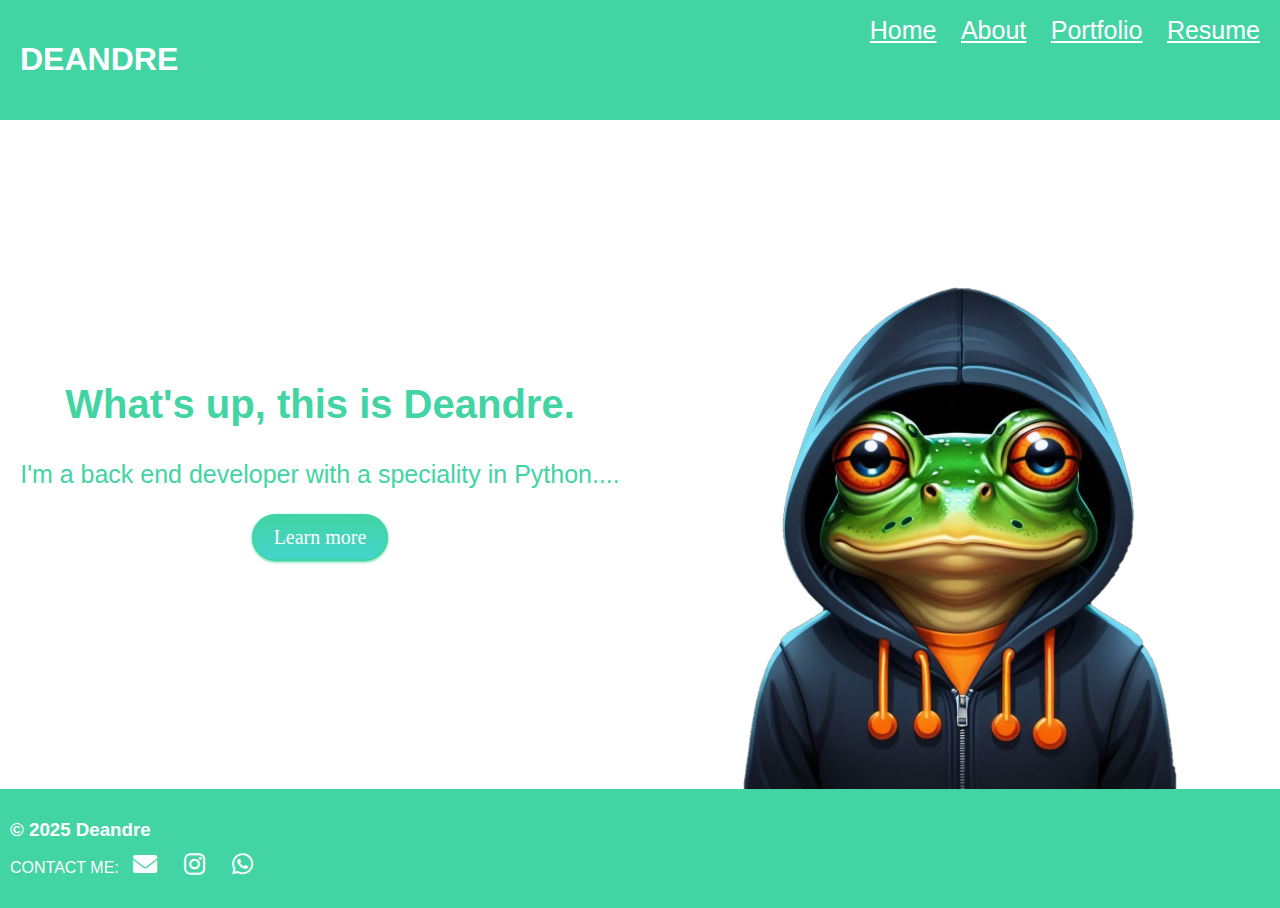
<file: index.html>
<!DOCTYPE html>

<html lang="en">
<head>
    <meta charset="UTF-8">
    <meta name="viewport" content="width=device-width, initial-scale=1.0">
    <title>My Portfolio</title>
    <link rel="stylesheet" href="css/index.css">
    <link rel="stylesheet" href="https://cdnjs.cloudflare.com/ajax/libs/font-awesome/6.0.0-beta3/css/all.min.css">
</head>
<body>
    <header>
        <h1>DEANDRE</h1>
        <nav>
            <ul>
                <li><a href="pages/index.html">Home</a></li>
                <li><a href="pages/about.html">About</a></li>
                <li><a href="pages/portfolio.html">Portfolio</a></li>
                <li><a href="pages/resume.html">Resume</a></li>
            </ul>
        </nav>
    </header>

    <div class = "section_container">
            <div class = "left-align">
                <h2>What's up,
                    this is Deandre.
                </h2>
                <p>I'm a back end developer with a speciality in Python....</p>
                <a href="pages/about.html">
                    <button id="more_button">Learn more</button>
                </a>
            </div>
            <div class = "right-align">
                <img src = "assets/images/froggy.png" alt= "Sexiest ginger alive" id="froggy">
            </div>
            
    </div>

    <footer>
        <h3>© 2025 Deandre</h3>
        <p>CONTACT ME:
            <a href="mailto:fruitsi.wsl@gmail.com" target="_blank">
                <i class="fas fa-envelope"></i>
            </a>
            <a href="https://www.instagram.com/_fruitsiiii_" target="_blank">
                <i class="fab fa-instagram"></i>
            </a>
        
            <span class="whatsapp-container">
                <i class="fab fa-whatsapp"></i>
                <span class="tooltip">+27 67 283 7771</span>
            </span>
    
        </p>


    </footer>
</body>
</html>
</file>
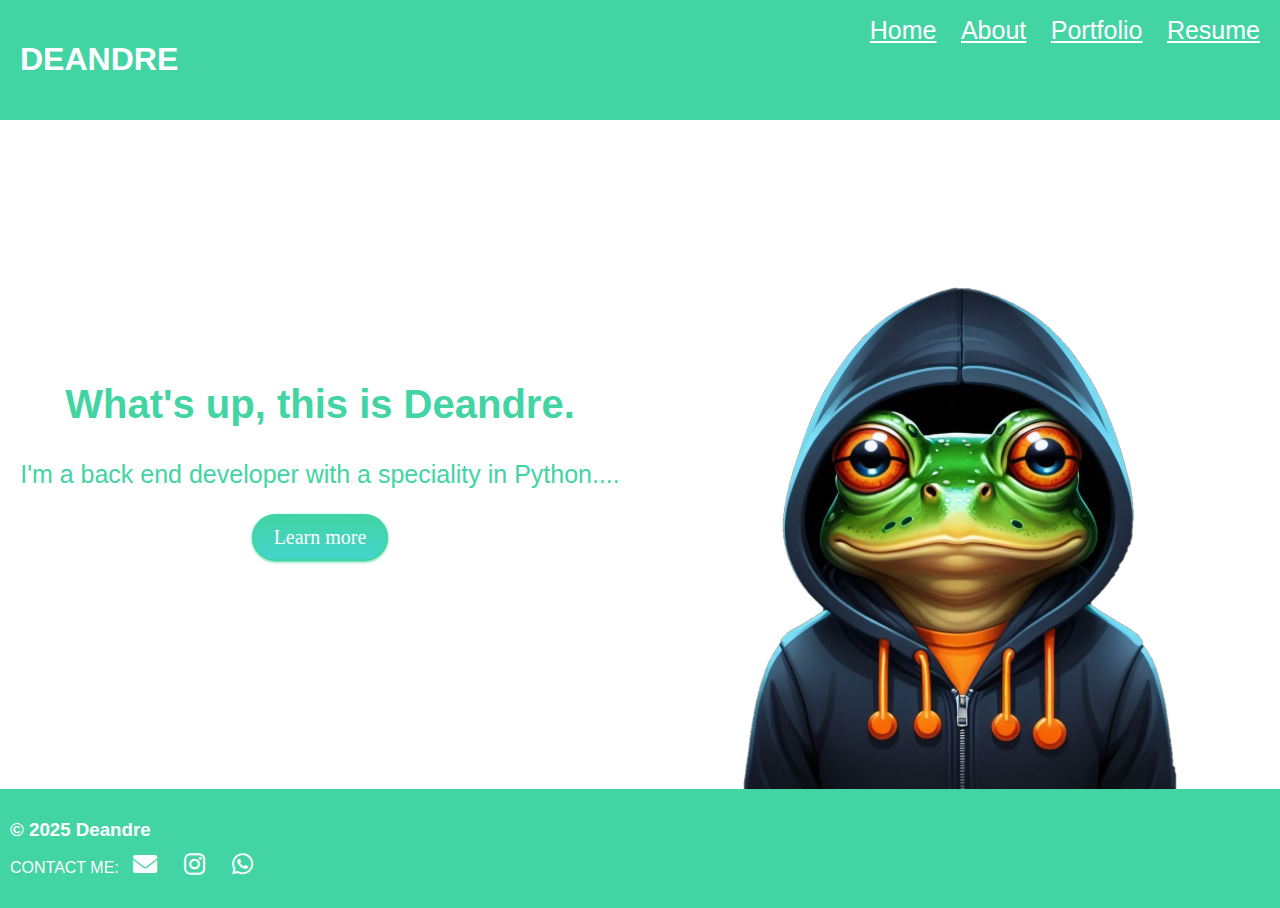
<file: pages/index.html>
<!DOCTYPE html>

<html lang="en">
<head>
    <meta charset="UTF-8">
    <meta name="viewport" content="width=device-width, initial-scale=1.0">
    <title>My Portfolio</title>
    <link rel="stylesheet" href="../css/index.css">
    <link rel="stylesheet" href="https://cdnjs.cloudflare.com/ajax/libs/font-awesome/6.0.0-beta3/css/all.min.css">
</head>
<body>
    <header>
        <h1>DEANDRE</h1>
        <nav>
            <ul>
                <li><a href="index.html">Home</a></li>
                <li><a href="about.html">About</a></li>
                <li><a href="#portfolio">Portfolio</a></li>
                <li><a href="resume.html">Resume</a></li>
            </ul>
        </nav>
    </header>

    <div class = "section_container">
            <div class = "left-align">
                <h2>What's up,
                    this is Deandre.
                </h2>
                <p>I'm a back end developer with a speciality in Python....</p>
                <a href="B:/Coding/projects_for_Resume/Personal_Website/pages/about.html">
                    <button id="more_button">Learn more</button>
                </a>
            </div>
            <div class = "right-align">
                <img src = "../assets/images/froggy.png" alt= "Sexiest ginger alive" id="froggy">
            </div>
            
    </div>

    <footer>
        <h3>© 2025 Deandre</h3>
        <p>CONTACT ME:
            <a href="mailto:fruitsi.wsl@gmail.com" target="_blank">
                <i class="fas fa-envelope"></i>
            </a>
            <a href="https://www.instagram.com/_fruitsiiii_" target="_blank">
                <i class="fab fa-instagram"></i>
            </a>
        
            <span class="whatsapp-container">
                <i class="fab fa-whatsapp"></i>
                <span class="tooltip">+27 67 283 7771</span>
            </span>
    
        </p>


    </footer>
</body>
</html>
</file>
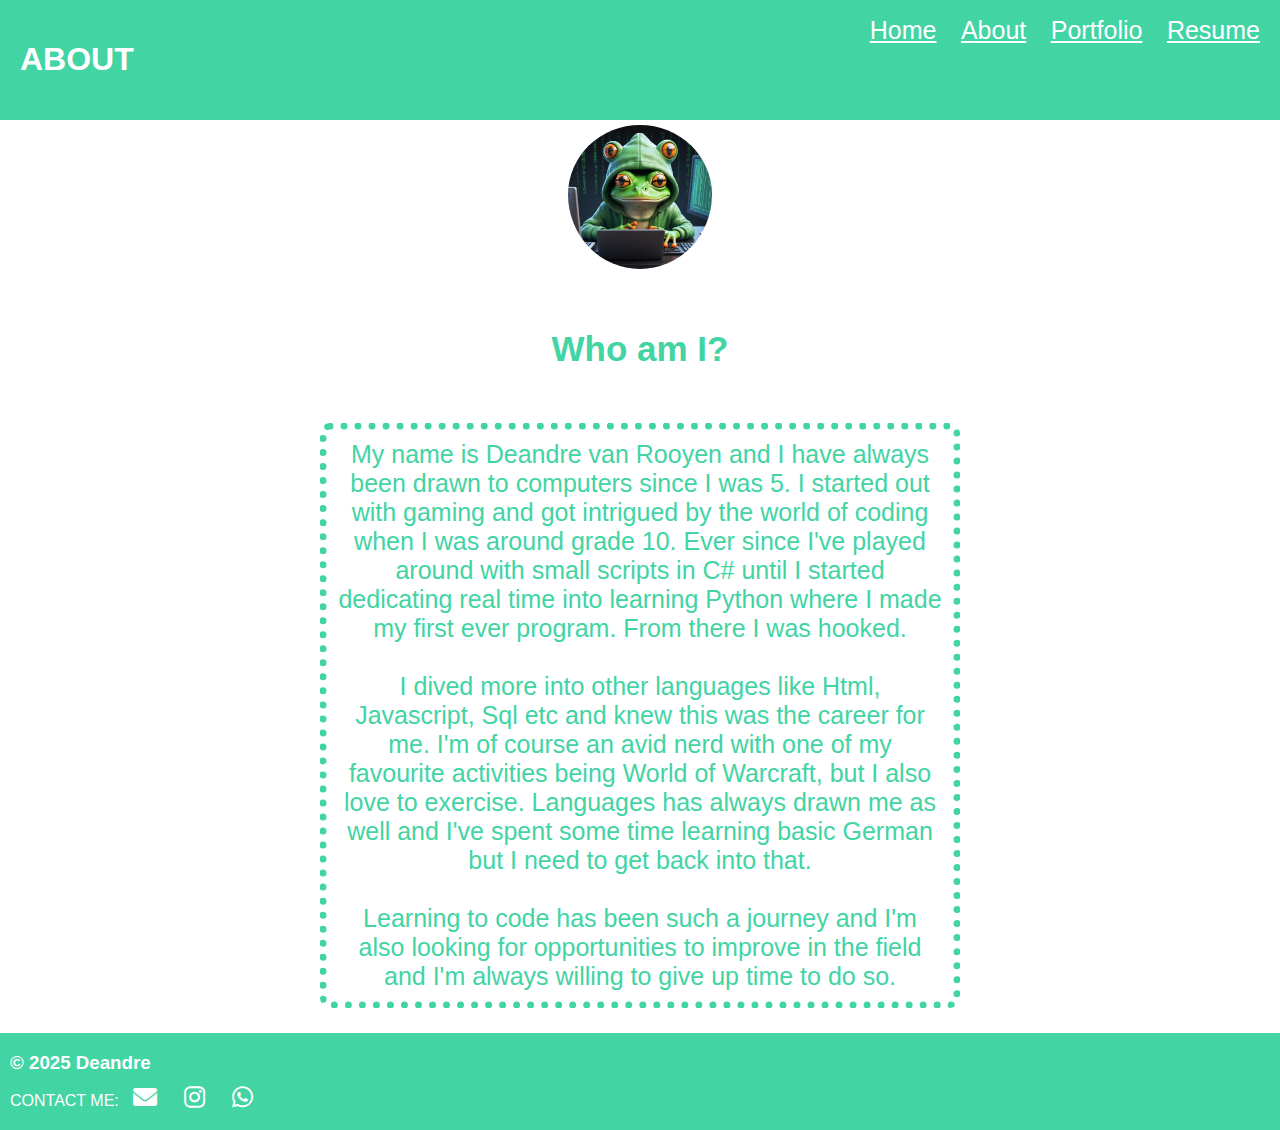
<file: pages/about.html>
<!DOCTYPE html>

<html lang="en">
<head>
    <meta charset="UTF-8">
    <meta name="viewport" content="width=device-width, initial-scale=1.0">
    <title>My Portfolio</title>
    <link rel="stylesheet" href="../css/about.css">
    <link rel="stylesheet" href="https://cdnjs.cloudflare.com/ajax/libs/font-awesome/6.0.0-beta3/css/all.min.css">
</head>

<body>
    <header>
        <h1>ABOUT</h1>
        <nav>
            <ul>
                <li><a href="../index.html">Home</a></li>
                <li><a href="about.html">About</a></li>
                <li><a href="portfolio.html">Portfolio</a></li>
                <li><a href="resume.html">Resume</a></li>
            </ul>
        </nav>
    </header>

    <div class = "section_container">
        <div class ="image-container">
            <img src = "../assets/images/Cute_hacker.jpg" id = "About_pic">
        </div>
        <div class = "text-container">
            <h2>
                Who am I?
            </h2>
            <p>
                My name is Deandre van Rooyen and I have always been drawn to computers since I was 5.
                I started out with gaming and got intrigued by the world of coding when I was around grade 10.
                Ever since I've played around with small scripts in C# until I started dedicating real time into learning Python where I made my first ever program.
                From there I was hooked. 
                <br>
                <br>I dived more into other languages like Html, Javascript, Sql etc and knew this was the career for me.
                I'm of course an avid nerd with one of my favourite activities being World of Warcraft, but I also love to exercise. Languages has always drawn me as well and I've spent some time learning basic German but
                I need to get back into that.
                <br>
                <br>Learning to code has been such a journey and I'm also looking for opportunities to improve in the field and I'm always willing to give up time to do so.
            </p>
        </div>
    </div>

    <footer>
        <h3>© 2025 Deandre</h3>
        <p>CONTACT ME:
            <a href="mailto:fruitsi.wsl@gmail.com" target="_blank">
                <i class="fas fa-envelope"></i>
            </a>
            <a href="https://www.instagram.com/_fruitsiiii_" target="_blank">
                <i class="fab fa-instagram"></i>
            </a>
        
            <span class="whatsapp-container">
                <i class="fab fa-whatsapp"></i>
                <span class="tooltip">+27 67 283 7771</span>
            </span>
    
        </p>
    </footer>
</body>
</html>
</file>
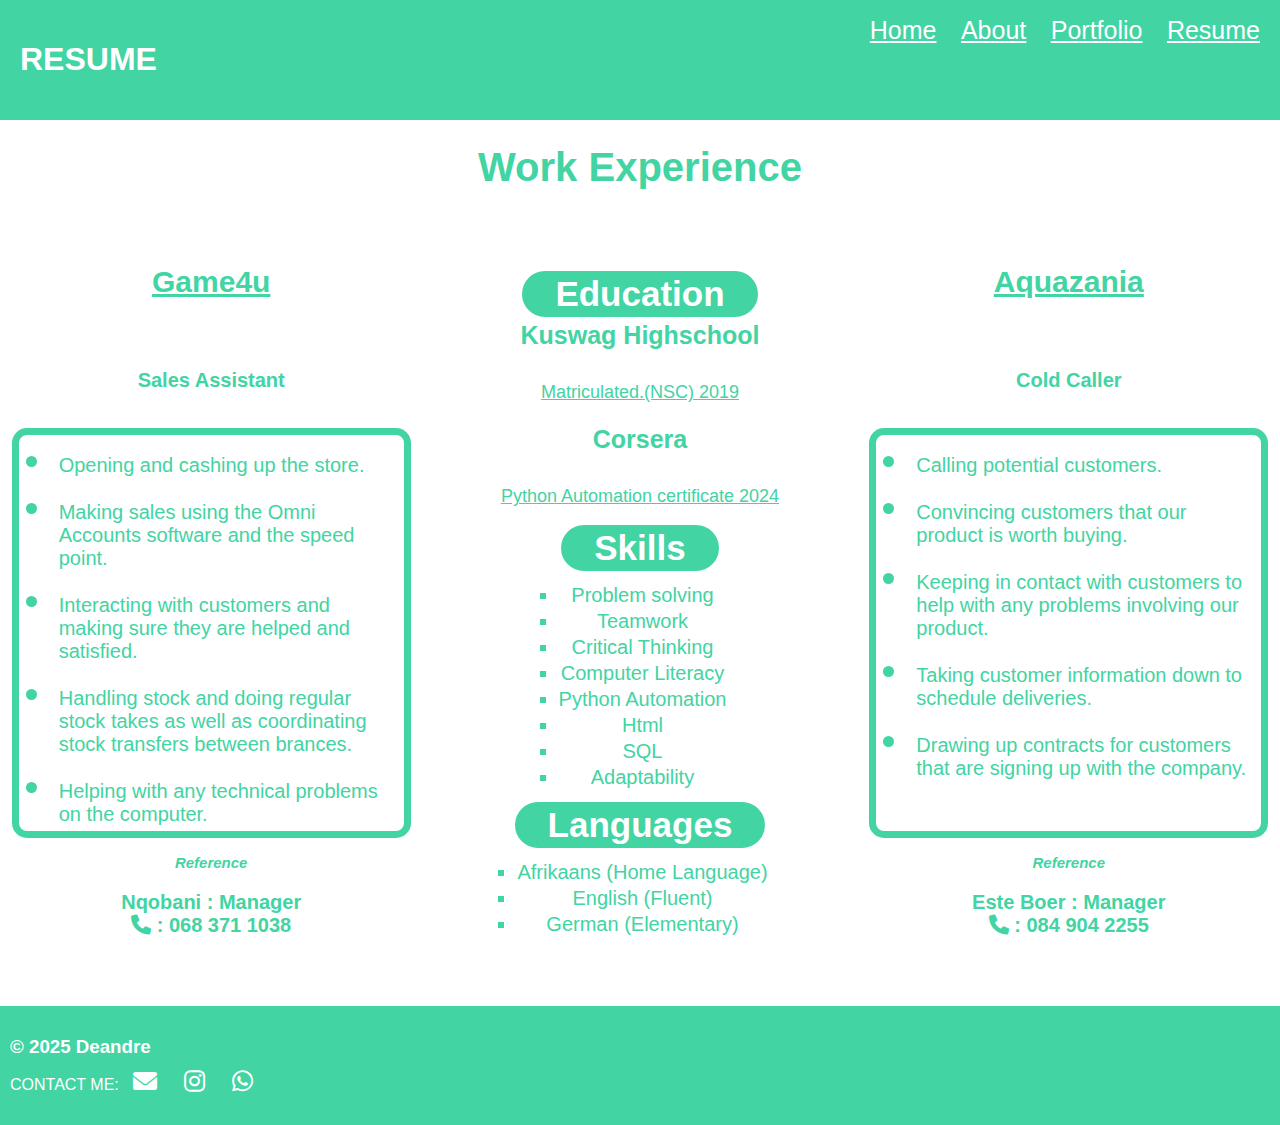
<file: pages/resume.html>
<!DOCTYPE html>

<html lang="en">
<head>
    <meta charset="UTF-8">
    <meta name="viewport" content="width=device-width, initial-scale=1.0">
    <title>My Portfolio</title>
    <link rel="stylesheet" href="../css/resume.css">
    <link rel="stylesheet" href="https://cdnjs.cloudflare.com/ajax/libs/font-awesome/6.0.0-beta3/css/all.min.css">
</head>
<body>

    <header>
        <h1>RESUME</h1>
        <nav>
            <ul>
                <li><a href="../index.html">Home</a></li>
                <li><a href="about.html">About</a></li>
                <li><a href="portfolio.html">Portfolio</a></li>
                <li><a href="resume.html">Resume</a></li>
            </ul>
        </nav>
    </header>
    <h4>
        Work Experience
    </h4>
    <div class="section_container">
        <div class="work_experience_left">


            <h5>
                Game4u
            </h5>

            <p>Sales Assistant</p>

            <ul>
                <li>Opening and cashing up the store.</li>
                <li>Making sales using the Omni Accounts software and the speed point.</li>
                <li>Interacting with customers and making sure they are helped and satisfied.</li>
                <li>Handling stock and doing regular stock takes as well as coordinating stock transfers between brances.</li>
                <li>Helping with any technical problems on the computer.</li>
            </ul>

            <h6>Reference</h6>
            <p>Nqobani : Manager<br>
                <i class="fa-solid fa-phone"></i> : 068 371 1038
            </p>
                
        </div>

        <div class="middle_info">

            <h5>
                Education
            </h5>
            <h6>
                Kuswag Highschool
            </h6>
            <p>Matriculated.(NSC) 2019</p>

            <h6>
                Corsera
            </h6>
            <p>Python Automation certificate 2024</p>

            <h5>
                Skills
            </h5>
                <ul>
                    <li>Problem solving</li>
                    <li>Teamwork</li>
                    <li>Critical Thinking</li>
                    <li>Computer Literacy</li>
                    <li>Python Automation</li>
                    <li>Html</li>
                    <li>SQL</li>
                    <li>Adaptability</li>
                </ul>
            <h5>
                Languages
            </h5>
                <ul>
                    <li>Afrikaans (Home Language)</li>
                     <li>English (Fluent)</li>
                    <li>German (Elementary)</li>
                </ul>

        </div>

        <div class="work_experience_right">

            <h5>
                Aquazania
            </h5>

            <p>Cold Caller</p>

            <ul>
                <li>Calling potential customers.</li>
                <li>Convincing customers that our product is worth buying.</li>
                <li>Keeping in contact with customers to help with any problems involving our product.</li>
                <li>Taking customer information down to schedule deliveries.</li>
                <li>Drawing up contracts for customers that are signing up with the company.</li>
            </ul>

            <h6>Reference</h6>
            <p>Este Boer : Manager<br>
                <i class="fa-solid fa-phone"></i> : 084 904 2255
            </p>
        </div>
        

    </div>

    <footer>
        <h3>© 2025 Deandre</h3>
        <p>CONTACT ME:
            <a href="mailto:fruitsi.wsl@gmail.com" target="_blank">
                <i class="fas fa-envelope"></i>
            </a>
            <a href="https://www.instagram.com/_fruitsiiii_" target="_blank">
                <i class="fab fa-instagram"></i>
            </a>
        
            <span class="whatsapp-container">
                <i class="fab fa-whatsapp"></i>
                <span class="tooltip">+27 67 283 7771</span>
            </span>
    
        </p>
    </footer>
    
</body>
</html>
</file>
<file: css/index.css>
html {
    width: 100%;
    margin: 0;
    padding: 0;
}

body {
    font-family: Arial, sans-serif;
    margin: 0;
    padding: 0;
    text-align: center;

}

header {
    width: 100%;
    background-color: #42d4a3;
    color: white;
    padding-top: 20px;
    padding-bottom: 20px;
}


header h1 {
    text-align: left;
    margin-left: 20px;
}

nav {
    position: absolute;
    top: 0px;
    right: 20px;
}

nav ul {
    list-style-type: none;
}

nav ul li {
    display: inline-block;
    margin-left: 20px;
}

nav ul li a {
    color: white;
    font-size: 25px;
}

.section_container {
    display: flex;
    flex-direction: row;
    justify-content: center;
    align-items: center;
    min-height: 74.4vh;
    
}

.left-align{
    width: 50%;
}

.right-align{
    display: flex;
    justify-content: center;
    align-items: end;
    width: 50%;
    height: 74.4vh;
}

section {
    top: 300px;
    left: 100px;
    padding: 20px;
    color: #42d4a3;
}

 .left-align h2{
    font-size: 40px;
    color: #42d4a3;
}

 .left-align p{
    font-size: 25px;
    color: #42d4a3;
}

#froggy {
    height: 75%;

}

footer {
    display; flex;
    align-items: center;
    background-color: #42d4a3;
    padding-top: 20px;
    padding-bottom: 19px;
    width: 100%;
}

footer h3 {
    color: white;
    bottom: 0px;
    text-align: left;
    margin: 10px;

}

footer p {
    color: white;
    bottom: 0px;
    text-align: left;
    margin: 10px;
}


#more_button {
    background: #42d4a3;
    background-image: -webkit-linear-gradient(top, #42d4a3, #44d4cd);
    background-image: -moz-linear-gradient(top, #42d4a3, #44d4cd);
    background-image: -ms-linear-gradient(top, #42d4a3, #44d4cd);
    background-image: -o-linear-gradient(top, #42d4a3, #44d4cd);
    background-image: linear-gradient(to bottom, #42d4a3, #44d4cd);
    -webkit-border-radius: 28;
    -moz-border-radius: 28;
    border-radius: 28px;
    -webkit-box-shadow: 0px 1px 3px #42d4a3;
    -moz-box-shadow: 0px 1px 3px #42d4a3;
    box-shadow: 0px 1px 3px #42d4a3;
    font-family: Georgia;
    color: white;
    font-size: 20px;
    padding: 10px 20px 10px 20px;
    border: solid #42d4a3 2px;
    text-decoration: none;
  }
  
  #more_button:hover {
    background: #68f0c3;
    background-image: -webkit-linear-gradient(top, #68f0c3, #42d4a3);
    background-image: -moz-linear-gradient(top, #68f0c3, #42d4a3);
    background-image: -ms-linear-gradient(top, #68f0c3, #42d4a3);
    background-image: -o-linear-gradient(top, #68f0c3, #42d4a3);
    background-image: linear-gradient(to bottom, #68f0c3, #42d4a3);
    text-decoration: none;
  }


footer a {
    text-decoration: none;
    color: white;
    margin: 10px;
    font-size: 24px;
}




/* WhatsApp Tooltip Styling */
.whatsapp-container {
    position: relative;
    display: inline-block;
    cursor: pointer;
    margin-left: 10px;
    font-size: 24px;
}

.tooltip {
    visibility: hidden;
    background-color: #68f0c3;
    border-color: white;
    color: white;
    text-align: center;
    border-radius: 5px;
    padding: 5px;
    position: absolute;
    bottom: 150%;
    left: 100%;
    transform: translateX(-50%);
    opacity: 0;
    transition: opacity 0.3s;
    white-space: nowrap;
}

.whatsapp-container:hover .tooltip {
    visibility: visible;
    opacity: 1;
}
</file>
<file: css/about.css>
html {
    width: 100%;
    margin: 0;
    padding: 0;
}

body {
    font-family: Arial, sans-serif;
    margin: 0;
    padding: 0;
    text-align: center;

}
header {
    width: 100%;
    background-color: #42d4a3;
    color: white;
    padding-top: 20px;
    padding-bottom: 20px;
}

header h1 {
    text-align: left;
    margin-left: 20px;
}

footer {
    display; flex;
    align-items: center;
    background-color: #42d4a3;
    padding-top: 9px;
    padding-bottom: 8px;
    width: 100%;
}

footer h3 {
    color: white;
    bottom: 0px;
    text-align: left;
    margin: 10px;

}

footer p {
    color: white;
    bottom: 0px;
    text-align: left;
    margin: 10px;
}

nav {
    position: absolute;
    top: 0px;
    right: 20px;
}

nav ul {
    list-style-type: none;
}

nav ul li {
    display: inline-block;
    margin-left: 20px;
}

nav ul li a {
    color: white;
    font-size: 25px;
}

.section_container {
    display: flex;
    flex-direction: column;
    justify-content: center;
    align-items: center;
    min-height: 74.4vh;
    
}

.image-container{
    display: flex;
    justify-content: center;
    align-items: start;
    height: 20vh;
}

.text-container{
    display:flex;
    flex-direction: column;
    justify-content: flex-start;
    width:50%;
    min-height: 54.4vh;
    align-items: center;

}

.text-container h2 {
    color: #42d4a3;
    font-size: 35px;

}

#About_pic{
    padding-top: 5px;
    height: 80%;
    border-radius: 50%;
}

.text-container p{
    color: #42d4a3;
    font-size: 25px;
    border: 7px dotted #42d4a3;
    padding: 10px;
    border-radius: 10px;
}

footer a {
    text-decoration: none;
    color: white;
    margin: 10px;
    font-size: 24px;
}




/* WhatsApp Tooltip Styling */
.whatsapp-container {
    position: relative;
    display: inline-block;
    cursor: pointer;
    margin-left: 10px;
    font-size: 24px;
}

.tooltip {
    visibility: hidden;
    background-color: #68f0c3;
    border-color: white;
    color: white;
    text-align: center;
    border-radius: 5px;
    padding: 5px;
    position: absolute;
    bottom: 150%;
    left: 100%;
    transform: translateX(-50%);
    opacity: 0;
    transition: opacity 0.3s;
    white-space: nowrap;
}

.whatsapp-container:hover .tooltip {
    visibility: visible;
    opacity: 1;
}
</file>
<file: css/resume.css>
html {
    width: 100%;
    margin: 0;
    padding: 0;
}

body {
    font-family: Arial, sans-serif;
    margin: 0;
    padding: 0;
    text-align: center;

}

header {
    width: 100%;
    background-color: #42d4a3;
    color: white;
    padding-top: 20px;
    padding-bottom: 20px;
}


header h1 {
    text-align: left;
    margin-left: 20px;
}

nav {
    position: absolute;
    top: 0px;
    right: 20px;
}

nav ul {
    list-style-type: none;
}

nav ul li {
    display: inline-block;
    margin-left: 20px;
}

nav ul li a {
    color: white;
    font-size: 25px;
}


h4{
    font-size: 40px;
    color:#42d4a3;
    margin:25px;
    
}


.section_container {
    display: flex;
    flex-direction: row;
    justify-content: space-between;
    align-items: center;
    color:#42d4a3;
    
}

.work_experience_left{
    display: flex;
    flex-direction: column;
    justify-content: center;
    align-items: center;
    width: 33%;
    margin-bottom: 49px;

}



.work_experience_left h5{
    font-size: 30px;
    text-decoration: underline;
}

.work_experience_left p {
    font-size: 20px;
    font-weight: bold;
}

.work_experience_left ul{
    list-style-type: disc;
    width: 350px ;
    padding-left: 35px;
    border: 7px solid #42d4a3;
    border-radius: 15px;
    text-align: left;

}

.work_experience_left li::marker{
    font-size: 35px;
}

.work_experience_left li{
    color: #42d4a3;
    padding: 5px;
    font-size: 20px;

}

.work_experience_left h6{
    color:#42d4a3;
    font-size: 15px;
    font-style: italic;
    margin: 0px;
}

.work_experience_right{
    display: flex;
    flex-direction: column;
    justify-content: center;
    align-items: center;
    width: 33%;
    margin-bottom:49px;

}

.work_experience_right h5{
    font-size: 30px;
    text-decoration: underline;
}

.work_experience_right p {
    font-size: 20px;
    font-weight: bold;
}

.work_experience_right ul{
    list-style-type: disc;
    width: 350px;
    height: 396px;
    padding-left: 35px;
    border: 7px solid #42d4a3;
    border-radius: 15px;
    text-align: left;

}

.work_experience_right li::marker{
    font-size: 35px;
}

.work_experience_right li{
    color: #42d4a3;
    padding: 5px;
    font-size: 20px;

}

.work_experience_right h6{
    color:#42d4a3;
    font-size: 15px;
    font-style: italic;
    margin: 0px;

}


.middle_info{
    display: flex;
    flex-direction: column;
    justify-content: start;
    align-items: center;
    width: 33%;
    
}

.middle_info h5{
    font-size: 35px;
    color:white;
    margin:0px;
    border: solid 3px #42d4a3;
    border-radius: 30px;
    background-color: #42d4a3;
    padding-left: 30px;
    padding-right: 30px;
}


.middle_info h6{
    font-size: 25px;
    padding-bottom: 10px;
    margin:4px
}

.middle_info p{
    font-size: 18px;
    text-decoration: underline;
}

.middle_info ul{
    margin:0px;
    margin-top: 10px;
    margin-bottom: 10px;
    list-style-type: square;
    font-size: 20px;
    padding-left: 5px;
    text-align: center;

}

.middle_info li{
    margin:3px;
}



footer {
    display; flex;
    align-items: center;
    background-color: #42d4a3;
    padding-top: 20px;
    padding-bottom: 19px;
    width: 100%;
}

footer h3 {
    color: white;
    bottom: 0px;
    text-align: left;
    margin: 10px;

}

footer p {
    color: white;
    bottom: 0px;
    text-align: left;
    margin: 10px;
}

footer a {
    text-decoration: none;
    color: white;
    margin: 10px;
    font-size: 24px;
}

/* WhatsApp Tooltip Styling */
.whatsapp-container {
    position: relative;
    display: inline-block;
    cursor: pointer;
    margin-left: 10px;
    font-size: 24px;
}

.tooltip {
    visibility: hidden;
    background-color: #68f0c3;
    border-color: white;
    color: white;
    text-align: center;
    border-radius: 5px;
    padding: 5px;
    position: absolute;
    bottom: 150%;
    left: 100%;
    transform: translateX(-50%);
    opacity: 0;
    transition: opacity 0.3s;
    white-space: nowrap;
}

.whatsapp-container:hover .tooltip {
    visibility: visible;
    opacity: 1;
}
</file>
